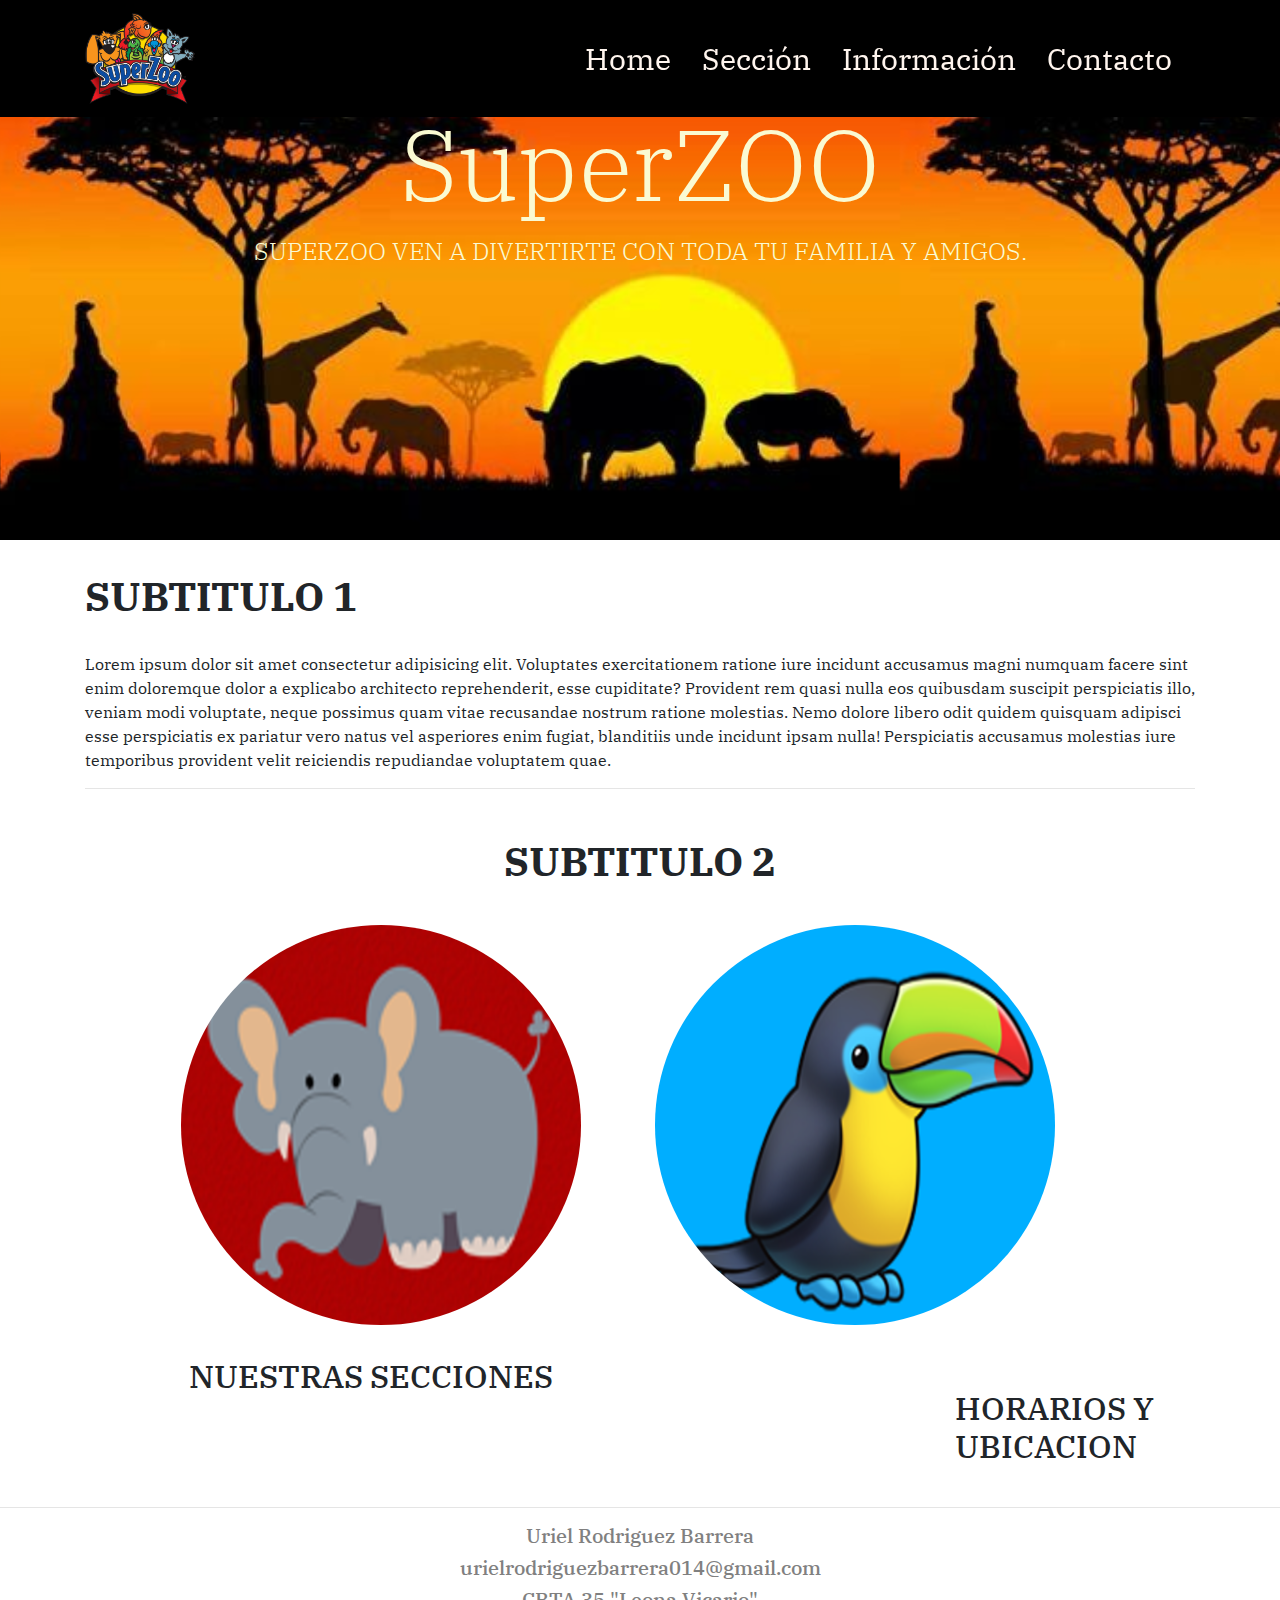
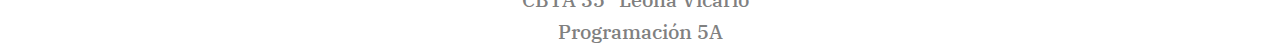
<file: index.html>
<!doctype html>
<html lang="en">

<head>
  <!-- Required meta tags -->
  <meta charset="utf-8">
  <meta name="viewport" content="width=device-width, initial-scale=1, shrink-to-fit=no">

  <!-- Bootstrap CSS -->
  <link rel="stylesheet" href="https://stackpath.bootstrapcdn.com/bootstrap/4.5.2/css/bootstrap.min.css"
    integrity="sha384-JcKb8q3iqJ61gNV9KGb8thSsNjpSL0n8PARn9HuZOnIxN0hoP+VmmDGMN5t9UJ0Z" crossorigin="anonymous">

  <!--CSS-->
  <link href="CSS/styles.css" rel="stylesheet">

  <!--GOOGLE FONTS-->
  <link href="https://fonts.googleapis.com/css2?family=IBM+Plex+Serif:wght@300;400;600&display=swap" rel="stylesheet">

  <title>SuperZOO</title>
</head>

<body>
  <!--NAVBAR-->
  <nav class="navbar navbar-expand-lg fixed-top">
    <div class="container">
      <a class="navbar-brand" href="#"><img src="IMG/logo.png" class="logoZoo" alt="logo"></a>
      <button class="navbar-toggler" type="button" data-toggle="collapse" data-target="#navbarSupportedContent"
        aria-controls="navbarSupportedContent" aria-expanded="false" aria-label="Toggle navigation">
        <span class="navbar-toggler-icon"></span>
      </button>
      <div class="collapse navbar-collapse" id="navbarSupportedContent">
        <ul class="navbar-nav ml-auto">
          <li class="nav-item">
            <a class="nav-link" href="#" id="Home">Home</a>
          </li>
          <li class="nav-item">
            <a class="nav-link" href="secciones.html" id="Seccion">Sección</a>
          </li>
          <li class="nav-item">
            <a class="nav-link" href="informacion.html" id="Informacion">Información</a>
          </li>
          <li class="nav-item">
            <a class="nav-link" href="contacto.html" id="Contacto">Contacto</a>
          </li>
        </ul>
      </div>
    </div>
  </nav>

  <!--IMAGEN Y TEXTO DE FONDO-->
  <div class="jumbotron jumbotron-fluid">
    <div class="container">
      <h1 class="display-4">SuperZOO</h1>
      <p class="lead">SuperZOO ven a divertirte con toda tu familia y amigos.</p>
    </div>
  </div>


  <!--SUBTEMA 1-->
  <div class="container">
    <h1 id="sub1"><b>Subtitulo 1</b></h1>
    <p>Lorem ipsum dolor sit amet consectetur adipisicing elit. Voluptates exercitationem ratione iure incidunt accusamus magni numquam facere sint enim doloremque dolor a explicabo architecto reprehenderit, esse cupiditate? Provident rem quasi nulla eos quibusdam suscipit perspiciatis illo, veniam modi voluptate, neque possimus quam vitae recusandae nostrum ratione molestias. Nemo dolore libero odit quidem quisquam adipisci esse perspiciatis ex pariatur vero natus vel asperiores enim fugiat, blanditiis unde incidunt ipsam nulla! Perspiciatis accusamus molestias iure temporibus provident velit reiciendis repudiandae voluptatem quae.</p>
    <hr/>
  </div>

  <!--SUBTEMA 2-->
  <div class="container">
    <h1 id="sub2"><b>Subtitulo 2</b></h1>
    <div class="row">
      <div class="col-md-6">
        <div class="opcion">
          <a href="secciones.html"><img src="IMG/opcion1.png" id="op1" class="img-fluid"></a>
          <div class="contenido-opcion">
            <h2 id="secciones">NUESTRAS SECCIONES</h2>
          </div>
        </div>
      </div>
      <div class="col-md-6">
        <div class="opcion">
          <a href="informacion.html"><img src="IMG/opcion2.png" id="op2" class="img-fluid"></a>
          <div class="contenido-opcion">
            <h2 id="horarios">HORARIOS Y UBICACION</h2>
          </div>
        </div>
      </div>
    </div>
  </div>
  <hr/>

  <!--PIE DE PAGINA-->
  <footer>
    <div class="container">
      <h3>Uriel Rodriguez Barrera</h3>
      <h3>urielrodriguezbarrera014@gmail.com</h3>
      <h3>CBTA 35 "Leona Vicario"</h3>
      <h3>Programación 5A</h3>
    </div>
  </footer>


  <!-- Optional JavaScript -->
  <!-- jQuery first, then Popper.js, then Bootstrap JS -->
  <script src="https://code.jquery.com/jquery-3.5.1.slim.min.js"
    integrity="sha384-DfXdz2htPH0lsSSs5nCTpuj/zy4C+OGpamoFVy38MVBnE+IbbVYUew+OrCXaRkfj"
    crossorigin="anonymous"></script>
  <script src="https://cdn.jsdelivr.net/npm/popper.js@1.16.1/dist/umd/popper.min.js"
    integrity="sha384-9/reFTGAW83EW2RDu2S0VKaIzap3H66lZH81PoYlFhbGU+6BZp6G7niu735Sk7lN"
    crossorigin="anonymous"></script>
  <script src="https://stackpath.bootstrapcdn.com/bootstrap/4.5.2/js/bootstrap.min.js"
    integrity="sha384-B4gt1jrGC7Jh4AgTPSdUtOBvfO8shuf57BaghqFfPlYxofvL8/KUEfYiJOMMV+rV"
    crossorigin="anonymous"></script>
</body>

</html>
</file>
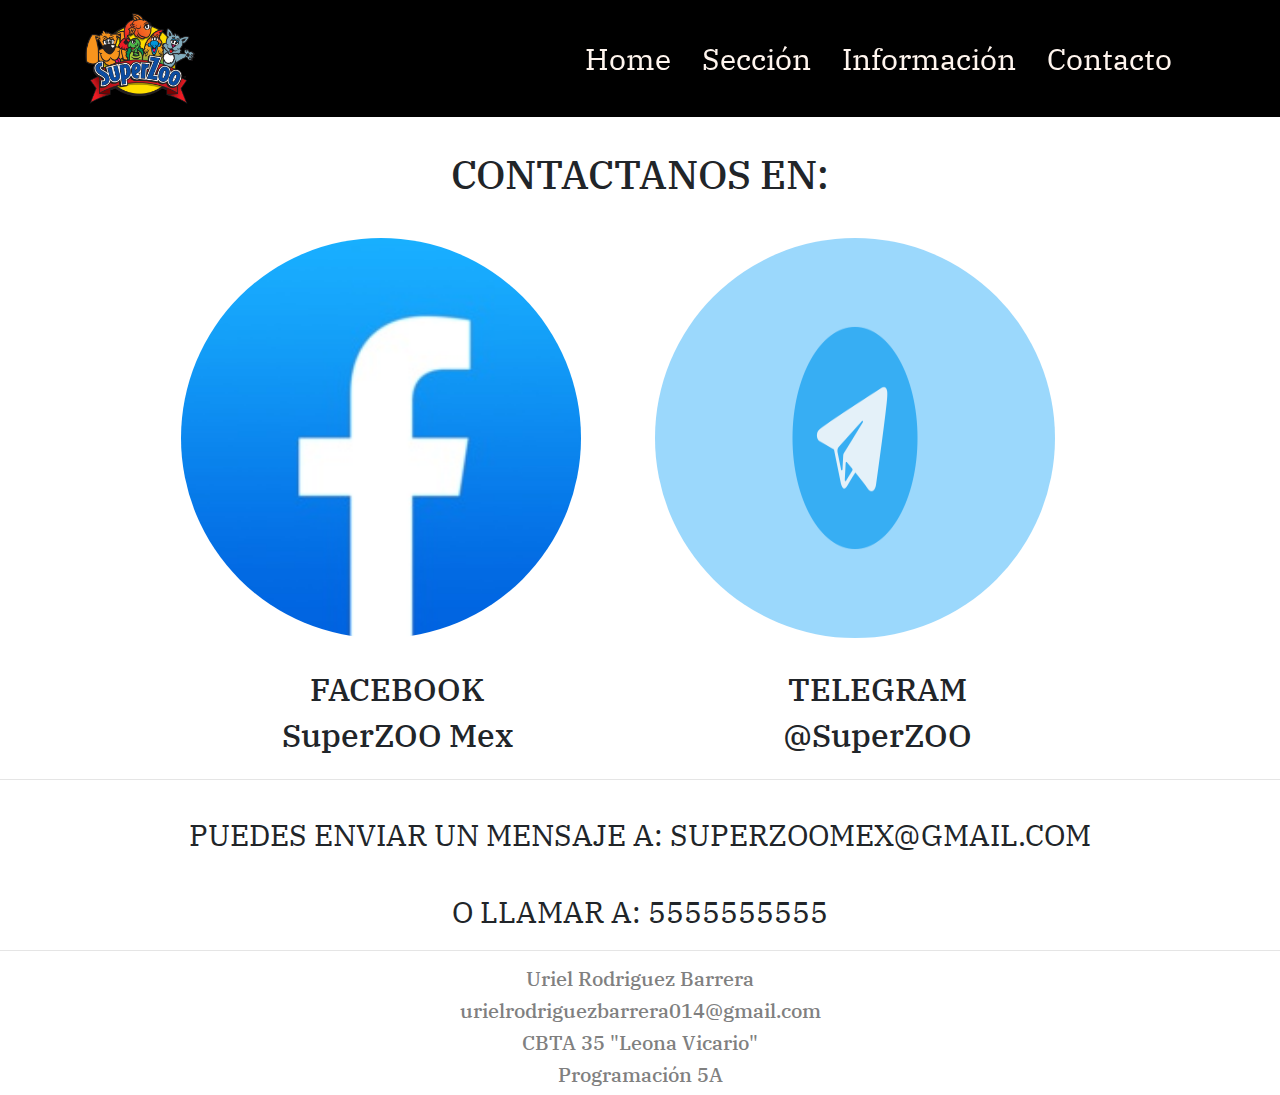
<file: contacto.html>
<!doctype html>
<html lang="en">

<head>
    <!-- Required meta tags -->
    <meta charset="utf-8">
    <meta name="viewport" content="width=device-width, initial-scale=1, shrink-to-fit=no">

    <!-- Bootstrap CSS -->
    <link rel="stylesheet" href="https://stackpath.bootstrapcdn.com/bootstrap/4.5.2/css/bootstrap.min.css"
        integrity="sha384-JcKb8q3iqJ61gNV9KGb8thSsNjpSL0n8PARn9HuZOnIxN0hoP+VmmDGMN5t9UJ0Z" crossorigin="anonymous">

    <!--CSS-->
    <link href="CSS/styles.css" rel="stylesheet">

    <!--GOOGLE FONTS-->
    <link href="https://fonts.googleapis.com/css2?family=IBM+Plex+Serif:wght@300;400;600&display=swap" rel="stylesheet">

    <title>Contacto SuperZOO</title>
</head>

<body>
    <!--NAVBAR-->
    <nav class="navbar navbar-expand-lg fixed-top">
        <div class="container">
            <a class="navbar-brand" href="index.html"><img src="IMG/logo.png" class="logoZoo" alt="logo"></a>
            <button class="navbar-toggler" type="button" data-toggle="collapse" data-target="#navbarSupportedContent"
                aria-controls="navbarSupportedContent" aria-expanded="false" aria-label="Toggle navigation">
                <span class="navbar-toggler-icon"></span>
            </button>
            <div class="collapse navbar-collapse" id="navbarSupportedContent">
                <ul class="navbar-nav ml-auto">
                    <li class="nav-item">
                        <a class="nav-link" href="index.html" id="Home">Home</a>
                    </li>
                    <li class="nav-item">
                        <a class="nav-link" href="secciones.html" id="Seccion">Sección</a>
                    </li>
                    <li class="nav-item">
                        <a class="nav-link" href="informacion.html" id="Informacion">Información</a>
                    </li>
                    <li class="nav-item">
                        <a class="nav-link" href="#" id="Contacto">Contacto</a>
                    </li>
                </ul>
            </div>
        </div>
    </nav>


    <div class="container">
        <h1 id="titulo3">CONTACTANOS EN:</h1>
    </div>

    <div class="container">
        <div class="row">
            <div class="col-md-6">
                <div class="opcion">
                    <a href="#"><img src="IMG/facebook.png_225" id="op1" class="img-fluid"></a>
                    <div class="contenido-opcion">
                        <h2 id="contactof">FACEBOOK</h2>
                        <h2 id="contactof">SuperZOO Mex</h2>
                    </div>
                </div>
            </div>
            <div class="col-md-6">
                <div class="opcion">
                    <a href="#"><img src="IMG/telegram.png" id="op2" class="img-fluid"></a>
                    <div class="contenido-opcion">
                        <h2 id="contactot">TELEGRAM</h2>
                        <h2 id="contactot">@SuperZOO</h2>
                    </div>
                </div>
            </div>
        </div>
    </div>
    <hr/>

    <div class="container">
        <p id="cont">Puedes enviar un mensaje a: SuperZOOMex@gmail.com</p>
        <p id="cont">O llamar a: 5555555555</p>
    </div>
    <hr/>

    <!--PIE DE PAGINA-->
    <footer>
        <div class="container">
            <h3>Uriel Rodriguez Barrera</h3>
            <h3>urielrodriguezbarrera014@gmail.com</h3>
            <h3>CBTA 35 "Leona Vicario"</h3>
            <h3>Programación 5A</h3>
        </div>
    </footer>


    <!-- Optional JavaScript -->
    <!-- jQuery first, then Popper.js, then Bootstrap JS -->
    <script src="https://code.jquery.com/jquery-3.5.1.slim.min.js"
        integrity="sha384-DfXdz2htPH0lsSSs5nCTpuj/zy4C+OGpamoFVy38MVBnE+IbbVYUew+OrCXaRkfj"
        crossorigin="anonymous"></script>
    <script src="https://cdn.jsdelivr.net/npm/popper.js@1.16.1/dist/umd/popper.min.js"
        integrity="sha384-9/reFTGAW83EW2RDu2S0VKaIzap3H66lZH81PoYlFhbGU+6BZp6G7niu735Sk7lN"
        crossorigin="anonymous"></script>
    <script src="https://stackpath.bootstrapcdn.com/bootstrap/4.5.2/js/bootstrap.min.js"
        integrity="sha384-B4gt1jrGC7Jh4AgTPSdUtOBvfO8shuf57BaghqFfPlYxofvL8/KUEfYiJOMMV+rV"
        crossorigin="anonymous"></script>
</body>

</html>
</file>
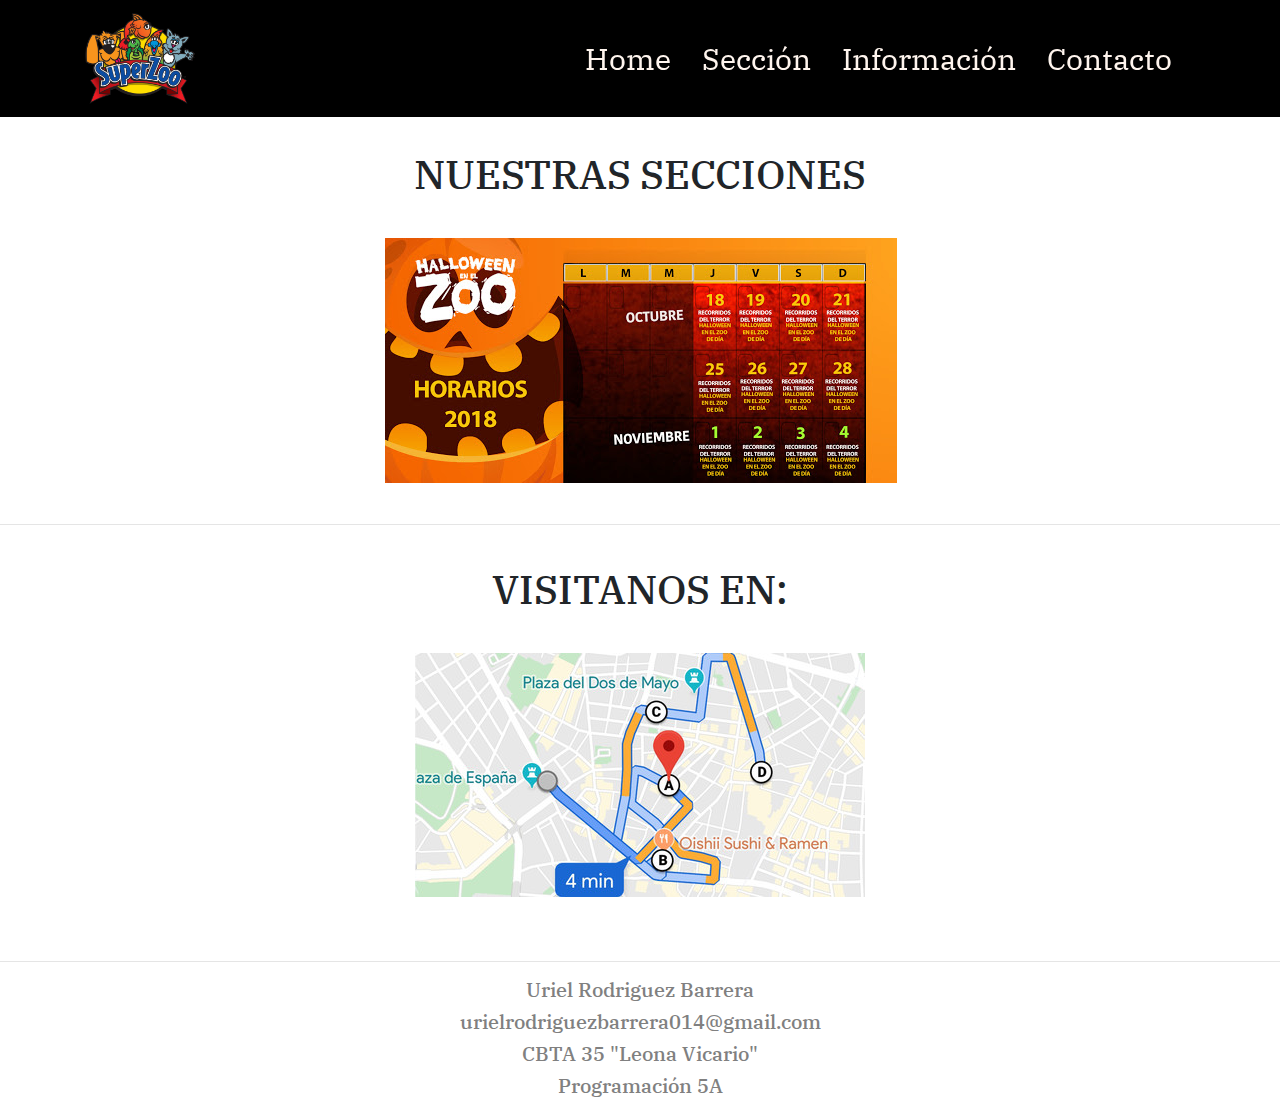
<file: informacion.html>
<!doctype html>
<html lang="en">

<head>
    <!-- Required meta tags -->
    <meta charset="utf-8">
    <meta name="viewport" content="width=device-width, initial-scale=1, shrink-to-fit=no">

    <!-- Bootstrap CSS -->
    <link rel="stylesheet" href="https://stackpath.bootstrapcdn.com/bootstrap/4.5.2/css/bootstrap.min.css"
        integrity="sha384-JcKb8q3iqJ61gNV9KGb8thSsNjpSL0n8PARn9HuZOnIxN0hoP+VmmDGMN5t9UJ0Z" crossorigin="anonymous">

    <!--CSS-->
    <link href="CSS/styles.css" rel="stylesheet">

    <!--GOOGLE FONTS-->
    <link href="https://fonts.googleapis.com/css2?family=IBM+Plex+Serif:wght@300;400;600&display=swap" rel="stylesheet">

    <title>Info SuperZOO</title>
</head>

<body>
    <!--NAVBAR-->
    <nav class="navbar navbar-expand-lg fixed-top">
        <div class="container">
            <a class="navbar-brand" href="index.html"><img src="IMG/logo.png" class="logoZoo" alt="logo"></a>
            <button class="navbar-toggler" type="button" data-toggle="collapse" data-target="#navbarSupportedContent"
                aria-controls="navbarSupportedContent" aria-expanded="false" aria-label="Toggle navigation">
                <span class="navbar-toggler-icon"></span>
            </button>
            <div class="collapse navbar-collapse" id="navbarSupportedContent">
                <ul class="navbar-nav ml-auto">
                    <li class="nav-item">
                        <a class="nav-link" href="index.html" id="Home">Home</a>
                    </li>
                    <li class="nav-item">
                        <a class="nav-link" href="secciones.html" id="Seccion">Sección</a>
                    </li>
                    <li class="nav-item">
                        <a class="nav-link" href="#" id="Informacion">Información</a>
                    </li>
                    <li class="nav-item">
                        <a class="nav-link" href="contacto.html" id="Contacto">Contacto</a>
                    </li>
                </ul>
            </div>
        </div>
    </nav>


    <div class="container">
         <h1 id="titulo3">NUESTRAS SECCIONES</h1>
    </div>

    <div class="container">
        <img src="IMG/horarios.jpg" id="horarios">
   </div>
   <hr/>
   <div class="container">
         <h1 id="titulo4">VISITANOS EN:</h1>
    </div>

    <div class="container">
        <img src="IMG/ubicacion.jpg" id="ubicacion">
   </div>
   <hr/>



     <!--PIE DE PAGINA-->
     <footer>
        <div class="container">
            <h3>Uriel Rodriguez Barrera</h3>
            <h3>urielrodriguezbarrera014@gmail.com</h3>
            <h3>CBTA 35 "Leona Vicario"</h3>
            <h3>Programación 5A</h3>
        </div>
    </footer>


    <!-- Optional JavaScript -->
    <!-- jQuery first, then Popper.js, then Bootstrap JS -->
    <script src="https://code.jquery.com/jquery-3.5.1.slim.min.js"
        integrity="sha384-DfXdz2htPH0lsSSs5nCTpuj/zy4C+OGpamoFVy38MVBnE+IbbVYUew+OrCXaRkfj"
        crossorigin="anonymous"></script>
    <script src="https://cdn.jsdelivr.net/npm/popper.js@1.16.1/dist/umd/popper.min.js"
        integrity="sha384-9/reFTGAW83EW2RDu2S0VKaIzap3H66lZH81PoYlFhbGU+6BZp6G7niu735Sk7lN"
        crossorigin="anonymous"></script>
    <script src="https://stackpath.bootstrapcdn.com/bootstrap/4.5.2/js/bootstrap.min.js"
        integrity="sha384-B4gt1jrGC7Jh4AgTPSdUtOBvfO8shuf57BaghqFfPlYxofvL8/KUEfYiJOMMV+rV"
        crossorigin="anonymous"></script>
</body>

</html>
</file>
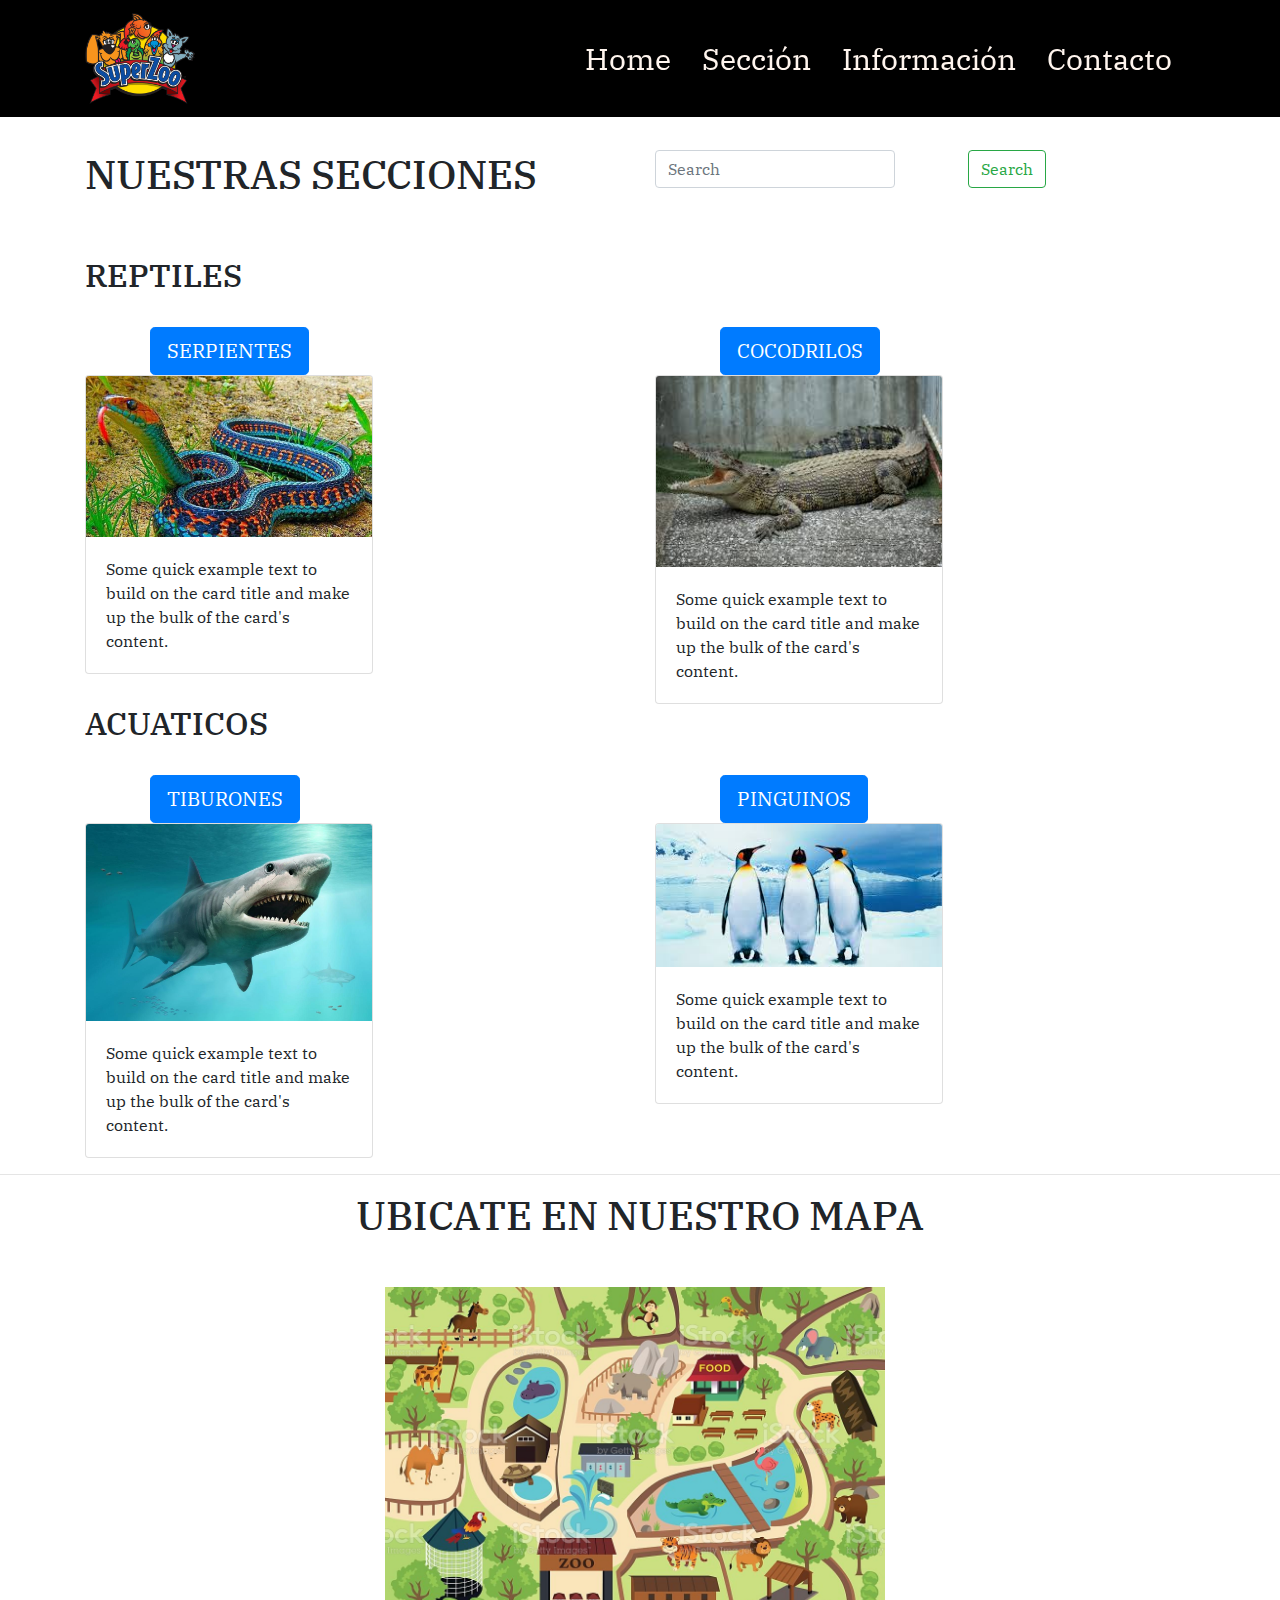
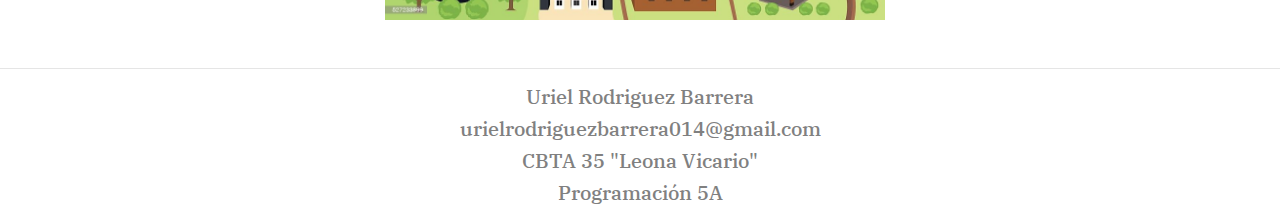
<file: secciones.html>
<!doctype html>
<html lang="en">

<head>
    <!-- Required meta tags -->
    <meta charset="utf-8">
    <meta name="viewport" content="width=device-width, initial-scale=1, shrink-to-fit=no">

    <!-- Bootstrap CSS -->
    <link rel="stylesheet" href="https://stackpath.bootstrapcdn.com/bootstrap/4.5.2/css/bootstrap.min.css"
        integrity="sha384-JcKb8q3iqJ61gNV9KGb8thSsNjpSL0n8PARn9HuZOnIxN0hoP+VmmDGMN5t9UJ0Z" crossorigin="anonymous">

    <!--CSS-->
    <link href="CSS/styles.css" rel="stylesheet">

    <!--GOOGLE FONTS-->
    <link href="https://fonts.googleapis.com/css2?family=IBM+Plex+Serif:wght@300;400;600&display=swap" rel="stylesheet">

    <title>Secciones SuperZOO</title>
</head>

<body>
    <!--NAVBAR-->
    <nav class="navbar navbar-expand-lg fixed-top">
        <div class="container">
            <a class="navbar-brand" href="index.html"><img src="IMG/logo.png" class="logoZoo" alt="logo"></a>
            <button class="navbar-toggler" type="button" data-toggle="collapse" data-target="#navbarSupportedContent"
                aria-controls="navbarSupportedContent" aria-expanded="false" aria-label="Toggle navigation">
                <span class="navbar-toggler-icon"></span>
            </button>
            <div class="collapse navbar-collapse" id="navbarSupportedContent">
                <ul class="navbar-nav ml-auto">
                    <li class="nav-item">
                        <a class="nav-link" href="index.html" id="Home">Home</a>
                    </li>
                    <li class="nav-item">
                        <a class="nav-link" href="#" id="Seccion">Sección</a>
                    </li>
                    <li class="nav-item">
                        <a class="nav-link" href="informacion.html" id="Informacion">Información</a>
                    </li>
                    <li class="nav-item">
                        <a class="nav-link" href="contacto.html" id="Contacto">Contacto</a>
                    </li>
                </ul>
            </div>
        </div>
    </nav>


    <div class="container pag2">
        <div class="row">
            <div class="col-md-6">
                <h1 id="titulo2">NUESTRAS SECCIONES</h1>
            </div>
            <div class="col-md-6">
                <form class="form-inline my-2 my-lg-0">
                    <input class="form-control mr-sm-2" type="search" placeholder="Search" aria-label="Search">
                    <button class="btn btn-outline-success my-2 my-sm-0" type="submit">Search</button>
                </form>
            </div>
        </div>
    </div>

    <!--REPTILES-->
    <div class="container">
        <div class="row">
            <div class="col-md-12">
                <h2>REPTILES</h2>
            </div>
            <div class="col-md-6">
                <button type="button" class="btn btn-primary btn-lg">SERPIENTES</button>
            </div>
            <div class="col-md-6">
                <button type="button" class="btn btn-primary btn-lg">COCODRILOS</button>
            </div>
            <div class="col-md-6">
                <div class="card" style="width: 18rem;">
                    <img class="card-img-top" src="IMG/serpientes.jpg" alt="Card image cap">
                    <div class="card-body">
                        <p class="card-text">Some quick example text to build on the card title and make up the bulk of
                            the card's content.</p>
                    </div>
                </div>
            </div>
            <div class="col-md-6">
                <div class="card" style="width: 18rem;">
                    <img class="card-img-top" src="IMG/cocodrilos.jpg" alt="Card image cap">
                    <div class="card-body">
                        <p class="card-text">Some quick example text to build on the card title and make up the bulk of
                            the card's content.</p>
                    </div>
                </div>
            </div>
        </div>
    </div>

    <!--ACUATICOS-->
    <div class="container">
        <div class="row">
            <div class="col-md-12">
                <h2>ACUATICOS</h2>
            </div>
            <div class="col-md-6">
                <button type="button" class="btn btn-primary btn-lg">TIBURONES</button>
            </div>
            <div class="col-md-6">
                <button type="button" class="btn btn-primary btn-lg">PINGUINOS</button>
            </div>
            <div class="col-md-6">
                <div class="card" style="width: 18rem;">
                    <img class="card-img-top" src="IMG/tiburones.jpg" alt="Card image cap">
                    <div class="card-body">
                        <p class="card-text">Some quick example text to build on the card title and make up the bulk of
                            the card's content.</p>
                    </div>
                </div>
            </div>
            <div class="col-md-6">
                <div class="card" style="width: 18rem;">
                    <img class="card-img-top" src="IMG/pinguinos.jpg" alt="Card image cap">
                    <div class="card-body">
                        <p class="card-text">Some quick example text to build on the card title and make up the bulk of
                            the card's content.</p>
                    </div>
                </div>
            </div>
        </div>
    </div>
    <hr />

    <div class="container">
        <h1 id="mapazoo">UBICATE EN NUESTRO MAPA</h1>
        <img src="IMG/mapa.jpg" id="img-mapazoo">
    </div>
    <hr/>

    <!--PIE DE PAGINA-->
    <footer>
        <div class="container">
            <h3>Uriel Rodriguez Barrera</h3>
            <h3>urielrodriguezbarrera014@gmail.com</h3>
            <h3>CBTA 35 "Leona Vicario"</h3>
            <h3>Programación 5A</h3>
        </div>
    </footer>


    <!-- Optional JavaScript -->
    <!-- jQuery first, then Popper.js, then Bootstrap JS -->
    <script src="https://code.jquery.com/jquery-3.5.1.slim.min.js"
        integrity="sha384-DfXdz2htPH0lsSSs5nCTpuj/zy4C+OGpamoFVy38MVBnE+IbbVYUew+OrCXaRkfj"
        crossorigin="anonymous"></script>
    <script src="https://cdn.jsdelivr.net/npm/popper.js@1.16.1/dist/umd/popper.min.js"
        integrity="sha384-9/reFTGAW83EW2RDu2S0VKaIzap3H66lZH81PoYlFhbGU+6BZp6G7niu735Sk7lN"
        crossorigin="anonymous"></script>
    <script src="https://stackpath.bootstrapcdn.com/bootstrap/4.5.2/js/bootstrap.min.js"
        integrity="sha384-B4gt1jrGC7Jh4AgTPSdUtOBvfO8shuf57BaghqFfPlYxofvL8/KUEfYiJOMMV+rV"
        crossorigin="anonymous"></script>
</body>

</html>
</file>
<file: CSS/styles.css>
body{
    font-family: 'IBM Plex Serif', serif;
}

.navbar{
    background-color: black;
    box-shadow: 0 2px 4px 0 rgba(0, 0, 0, 0);
    min-height: 100px;
}

.nav-link{
    color: seashell;
    font-size: 30px;
    margin-right: 15px;
}

.nav-link:hover{
    color: greenyellow;
}

.logoZoo{
    min-width: 60px;
    max-width: 110px;
}

.jumbotron-fluid{
    margin-top: 40px;
    height: 500px;
    background-image: url('Fondo.jpg');
    background-size: 900px, 327px;
}

.display-4{
    font-size: 100px;
    color: lightgoldenrodyellow;
    text-align:center;
}

.lead{
    color: lightgoldenrodyellow;
    text-align:center;
    font-size: 25px;
    text-transform: uppercase;
}

#sub1{
    margin-bottom: 2rem;
    text-transform: uppercase;
}

#sub2{
   
    margin-top: 3rem;
    text-transform: uppercase;
    text-align: center;
}

#op1{
    position: relative;
    overflow: hidden;
    margin: 2rem 6rem;
    width: 400px;
    height: 400px;
    border-radius:360px;
}

#op2{
    position: relative;
    overflow: hidden;
    margin: 2rem 0;
    width: 400px;
    height: 400px;
    border-radius:360px;
}

.opcion img{
    -moz-transition: all 0.8s;
    -webkit-transition: all 0.8s;
    transition: all 0.8s;
}

.opcion:hover img{
    -moz-transform: scale(1.2);
    -webkit-transform: scale(1.2);
    transform: scale(1.2);
}

#secciones{
    margin-left: 6.5rem;
    margin-bottom: 25px;
}
#horarios{
    margin-left: 0.5rem;
    margin-bottom: 25px;
}

h3{
    text-align: center;
    font-size: 20px;
    color: gray;
}

.pag2{
    margin-top: 150px;
    margin-bottom: 50px;
}

.btn{
    margin-top: 25px;
    margin-left: 65px;
}

#mapazoo{
    margin-bottom: 3rem;
    text-align: center;
}

#img-mapazoo{
    margin-bottom: 2rem;
    margin-left: 300px;
    width: 500px;
}

#titulo3{
    text-align: center;
    margin-top: 150px;
}

#horarios{
    margin-left: 300px;
    margin-top: 2rem;
}

#titulo4{
    margin-top: 2.5rem;
    text-align: center;
}

#ubicacion{
    margin-left: 330px;
    margin-top: 2rem;
    margin-bottom: 3rem;
}
#contactof{
    margin-left: 85px;
    text-align: center;
}
#contactot{
    margin-right: 95px;
    text-align: center;
}

#cont{
    text-align: center;
    font-size: 30px;
    text-transform: uppercase;
    margin-top: 2rem;
}
@media (max-width: 575.98px) { 
    h1 { font-size: 40px; line-height: normal; }
    .display-4 { font-size: 50px; line-height: normal; }
    .lead { font-size: 15px; line-height: normal; }
    #op1 { margin: 2rem 2rem; width: 250px; height: 250px; }
    #op2 { margin: 2rem 2rem; width: 250px; height: 250px; }
    #secciones { margin-left:70px; }
    #horarios { margin-left:70px; }
    .jumbotron-fluid{ margin-top:70px; }
    .display-4{ margin-top:70px; }
}
</file>
